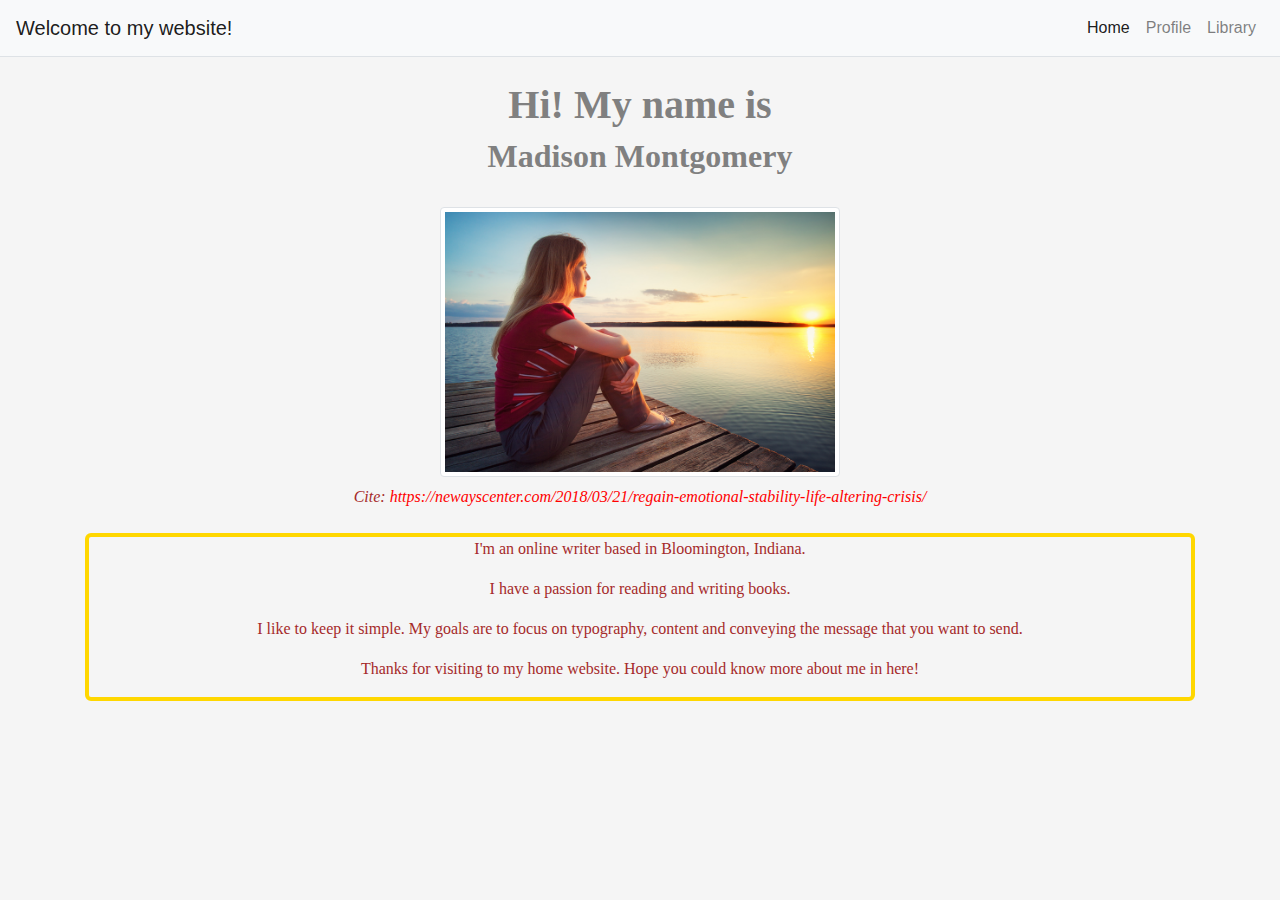
<file: public/index.html>
<!doctype html>
<html>
<head>
  <meta charset="utf-8">
        <meta name="viewport" content="width=device-width, initial-scale=1">
            <link rel="stylesheet" href="https://maxcdn.bootstrapcdn.com/bootstrap/4.3.1/css/bootstrap.min.css">
            <link rel="stylesheet" href="https://maxcdn.bootstrapcdn.com/font-awesome/4.3.0/css/font-awesome.min.css">
            <script src="https://ajax.googleapis.com/ajax/libs/jquery/3.4.1/jquery.min.js"></script>
            <!--jQuery CDN-->
            <script src="https://code.jquery.com/jquery-3.2.1.js"></script>

            <!--Compiled and minified JavaScript-->
            <script src="https://maxcdn.bootstrapcdn.com/bootstrap/3.3.7/js/bootstrap.min.js"></script>
  <title>Home</title>
  <link rel="stylesheet" href="css/site.css">
</head>

<body>
  <div id="page-content-wrapper container">
      <nav class="navbar navbar-expand-lg navbar-light bg-light border-bottom">
        <div class="collapse navbar-collapse" id="navbarSupportedContent">
          <a class="navbar-brand" href="index.html">Welcome to my website!</a>
          <ul class="navbar-nav ml-auto mt-10 mt-lg-10">
            <li class="nav-item active">
              <a class="nav-link" href="index.html">Home</a>
            </li>
            <li class="nav-item">
              <a class="nav-link" href="profile.html">Profile</a>
            </li>
            <li class="nav-item">
              <a class="nav-link" href="library.html">Library</a>
            </li>
          </ul>
        </div>
      </nav>
    </div>

    <div class="container">
    <div class="row">
      <div class="col-lg-12 text-center">
        <br>
        <h1><b>Hi! My name is</b></h1>
        <h2><b>Madison Montgomery</b></h2>
        <br>
        <a target="_blank" href="img/home.jpg">
      <img class="mx-auto mb-2 img-thumbnail" src="img/home.jpg" alt="" width="400" height="300">
      <br>
      </a>
          <cite>
            Cite:
            <a href="https://newayscenter.com/wp-content/uploads/2018/03/emotional_stability.jpg">
              https://newayscenter.com/2018/03/21/regain-emotional-stability-life-altering-crisis/
            </a>
          </cite>
        <br><br>
        <div id="main-box">
        <p>I'm an online writer based in Bloomington, Indiana.</p>
        <p>I have a passion for reading and writing books.</p>
        <p>I like to keep it simple. My goals are to focus on typography, content and conveying the message that you want to send.</p>
        <p>Thanks for visiting to my home website. Hope you could know more about me in here!</p>
      </div>
      </div>
    </div>
  </div>
          <br>
</body>
</html>
</file>
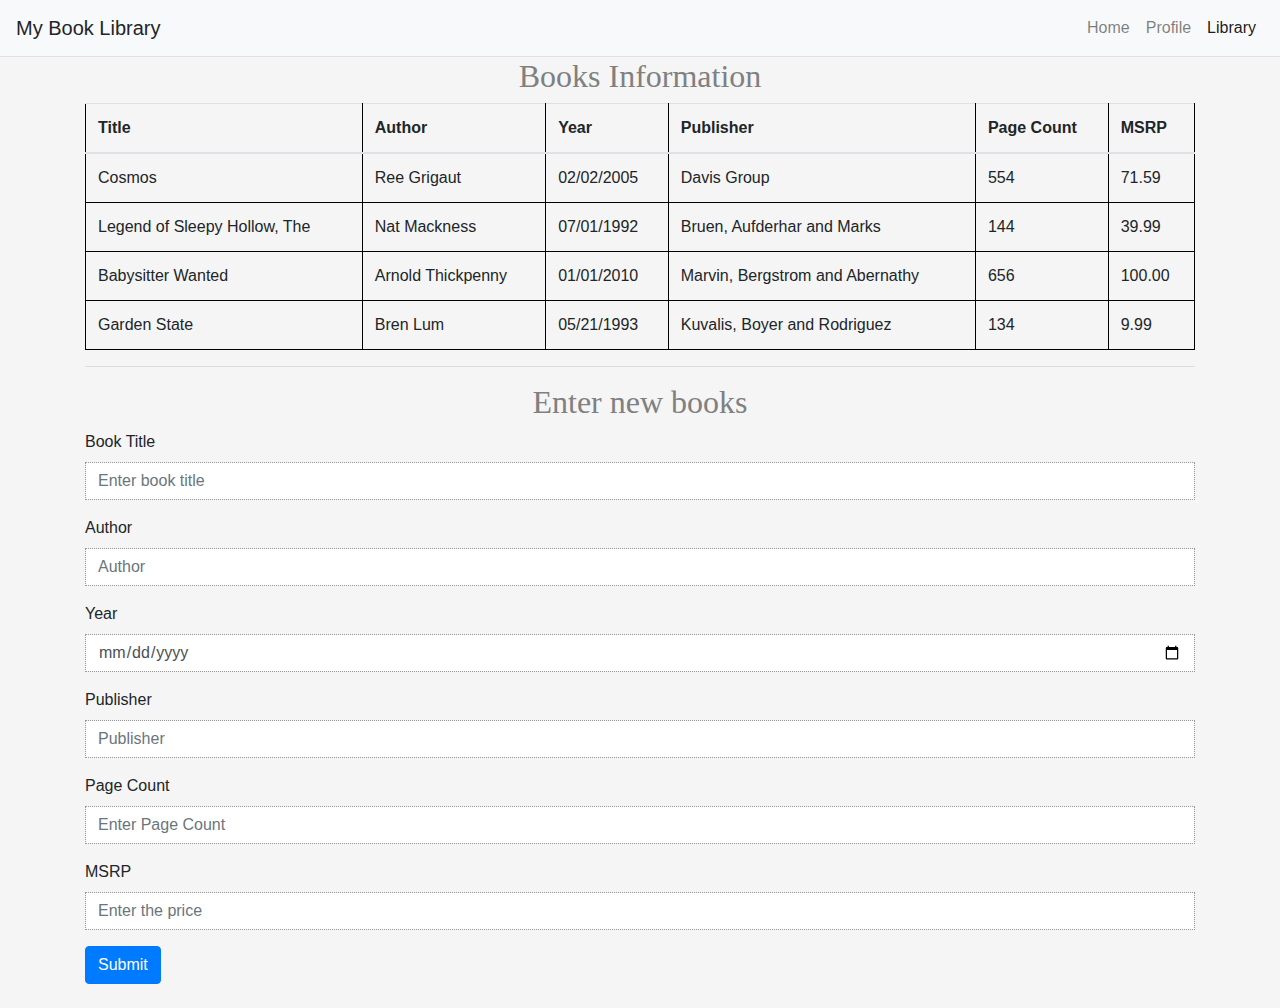
<file: public/library.html>
<!doctype html>
<html>
<head>
  <meta charset="utf-8">
        <meta name="viewport" content="width=device-width, initial-scale=1">
            <link rel="stylesheet" href="https://maxcdn.bootstrapcdn.com/bootstrap/4.3.1/css/bootstrap.min.css">
            <link rel="stylesheet" href="https://maxcdn.bootstrapcdn.com/font-awesome/4.3.0/css/font-awesome.min.css">
            <script src="https://ajax.googleapis.com/ajax/libs/jquery/3.4.1/jquery.min.js"></script>
            <!--jQuery CDN-->
            <script src="https://code.jquery.com/jquery-3.2.1.js"></script>

            <!--Compiled and minified JavaScript-->
            <script src="https://maxcdn.bootstrapcdn.com/bootstrap/3.3.7/js/bootstrap.min.js"></script>
  <title>Library</title>
  <link rel="stylesheet" href="css/site.css">
</head>

<body>
  <div id="page-content-wrapper container">
      <nav class="navbar navbar-expand-lg navbar-light bg-light border-bottom">
        <div class="collapse navbar-collapse" id="navbarSupportedContent">
          <a class="navbar-brand">My Book Library</a>
          <ul class="navbar-nav ml-auto mt-10 mt-lg-10">
            <li class="nav-item">
              <a class="nav-link" href="index.html">Home</a>
            </li>
            <li class="nav-item">
              <a class="nav-link" href="profile.html">Profile</a>
            </li>
            <li class="nav-item active">
              <a class="nav-link" href="library.html">Library</a>
            </li>
          </ul>
        </div>
      </nav>
    </div>
    <div class="container">
      <h2 class="text-center">Books Information</h2>
        <table class="table">
          <thead>
    <tr><th>Title</th><th>Author</th><th>Year</th><th>Publisher</th><th>Page Count</th><th>MSRP</th></tr></thead>
    <tbody>
    <tr><td>Cosmos</td><td>Ree Grigaut</td><td>02/02/2005</td><td>Davis Group</td><td>554</td><td>71.59</td></tr>
    <tr><td>Legend of Sleepy Hollow, The</td><td>Nat Mackness</td><td>07/01/1992</td><td>Bruen, Aufderhar and Marks</td><td>144</td><td>39.99</td></tr>
    <tr><td>Babysitter Wanted</td><td>Arnold Thickpenny</td><td>01/01/2010</td><td>Marvin, Bergstrom and Abernathy</td><td>656</td><td>100.00</td></tr>
    <tr><td>Garden State</td><td>Bren Lum</td><td>05/21/1993</td><td>Kuvalis, Boyer and Rodriguez</td><td>134</td><td>9.99</td></tr>
    </tbody>
</table>
<hr>
<h2 class="text-center">Enter new books</h2>
<form>
  <div class="form-group">
    <label for="booktitle">Book Title</label>
    <input type="text" class="form-control" id="booktitle" placeholder="Enter book title">
  </div>
  <div class="form-group">
    <label for="author">Author</label>
    <input type="text" class="form-control" id="author" placeholder="Author">
  </div>
  <div class="form-group">
    <label for="year">Year</label>
    <input type="date" class="form-control" id="year">
  </div>
  <div class="form-group">
    <label for="publisher">Publisher</label>
    <input type="text" class="form-control" id="publisher" placeholder="Publisher">
  </div>
  <div class="form-group">
    <label for="pagecount">Page Count</label>
    <input type="number" class="form-control" id="pagecount" placeholder="Enter Page Count">
  </div>
  <div class="form-group">
    <label for="msrp">MSRP</label>
    <input type="number" class="form-control" min="0.01" id="msrp" placeholder="Enter the price  ">
  </div>
  <button type="submit" class="btn btn-primary">Submit</button>
</form>
<br>
      </div>
</body>
</html>
</file>
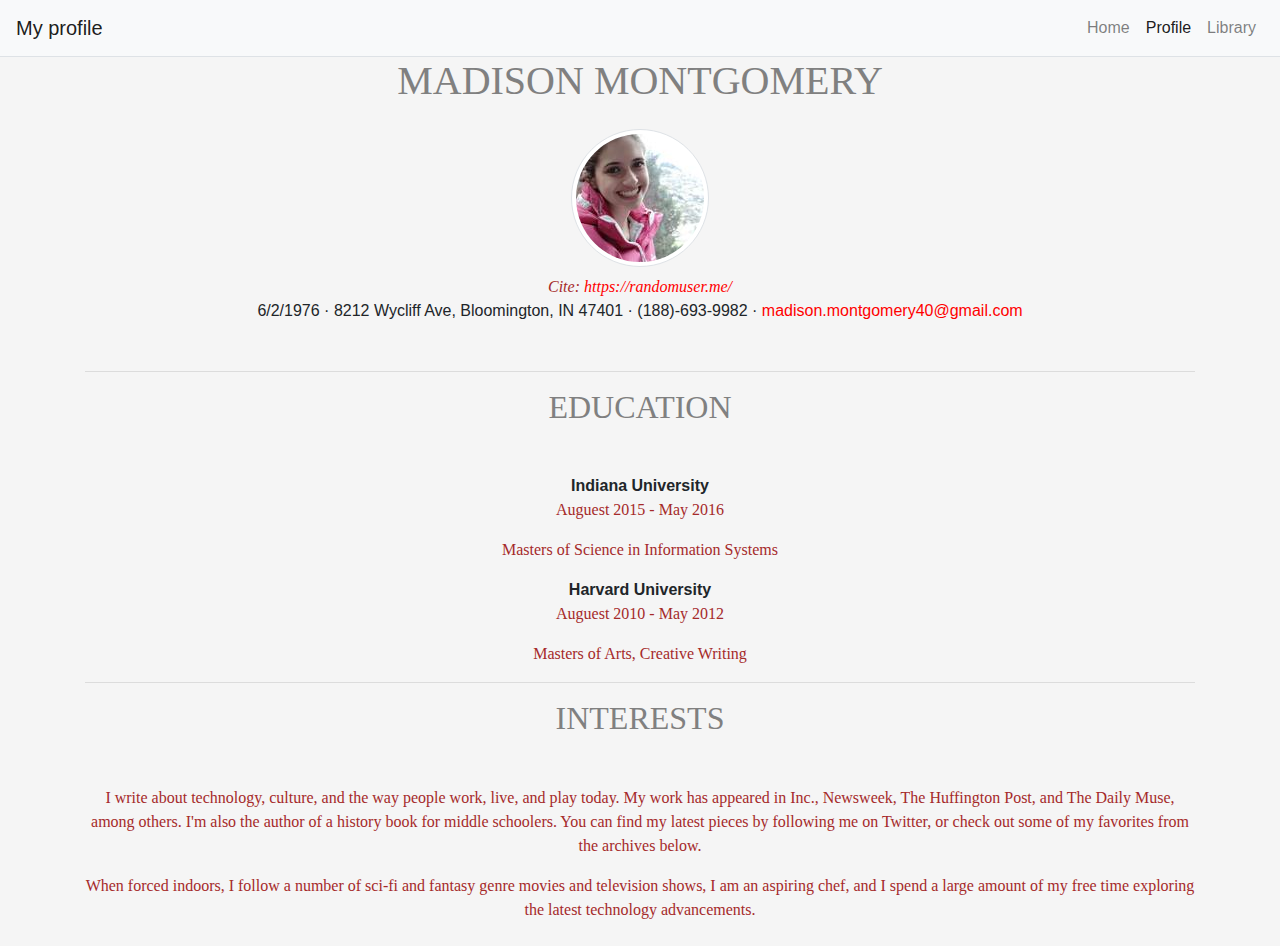
<file: public/profile.html>
<!doctype html>
<html>
<head>
  <meta charset="utf-8">
        <meta name="viewport" content="width=device-width, initial-scale=1">
            <link rel="stylesheet" href="https://maxcdn.bootstrapcdn.com/bootstrap/4.3.1/css/bootstrap.min.css">
            <link rel="stylesheet" href="https://maxcdn.bootstrapcdn.com/font-awesome/4.3.0/css/font-awesome.min.css">
            <script src="https://ajax.googleapis.com/ajax/libs/jquery/3.4.1/jquery.min.js"></script>
            <!--jQuery CDN-->
            <script src="https://code.jquery.com/jquery-3.2.1.js"></script>

            <!--Compiled and minified JavaScript-->
            <script src="https://maxcdn.bootstrapcdn.com/bootstrap/3.3.7/js/bootstrap.min.js"></script>
  <title>Profile</title>
  <link rel="stylesheet" href="css/site.css">
</head>

<body>
  <div id="page-content-wrapper container">
      <nav class="navbar navbar-expand-lg navbar-light bg-light border-bottom">
        <div class="collapse navbar-collapse" id="navbarSupportedContent">
          <a class="navbar-brand" href=" ">My profile</a>
          <ul class="navbar-nav ml-auto mt-10 mt-lg-10">
            <li class="nav-item">
              <a class="nav-link" href="index.html">Home</a>
            </li>
            <li class="nav-item active">
              <a class="nav-link" href="profile.html">Profile</a>
            </li>
            <li class="nav-item">
              <a class="nav-link" href="library.html">Library</a>
            </li>
          </ul>
        </div>
      </nav>
    </div>

    <div class="container">
    <div class="row">
      <div class="col-lg-12 text-center">
        <h1 class="heading mb-0">MADISON MONTGOMERY
        </h1>
        <br>
        <span class="d-none d-lg-block">
          <a target="_blank" href="img/headshot.jpg">
        <img class="img-fluid img-profile rounded-circle mx-auto mb-2 img-thumbnail" src="img/headshot.jpg" alt="">
        </a>
        <br>
        <cite>Cite: <a href="https://randomuser.me/">https://randomuser.me/</a></cite>
      </span>
        <div class="subheading mb-5">6/2/1976 · 8212 Wycliff Ave, Bloomington, IN 47401 · (188)-693-9982 ·
          <a href="mailto:madison.montgomery40@gmail.com">madison.montgomery40@gmail.com</a>
        </div>
        <hr>
        <div class="w-100">
        <h2 class="mb-5">EDUCATION</h2>
        <div class="mb-0"><b>Indiana University</b></div>
        <p>Auguest 2015 - May 2016</p>
        <p>Masters of Science in Information Systems</p>
        <div class="mb-0"><b>Harvard University</b>
        </div>
        <p>Auguest 2010 - May 2012</p>
        <p>Masters of Arts, Creative Writing</p>
      </div>
        <hr>
        <div class="w-100">
        <h2 class="mb-5">INTERESTS</h2>
        <p>I write about technology, culture, and the way people work, live, and play today.
          My work has appeared in Inc., Newsweek, The Huffington Post, and The Daily Muse, among others.
          I'm also the author of a history book for middle schoolers. You can find my latest pieces by following me on Twitter,
          or check out some of my favorites from the archives below.</p>
        <p class="mb-0">When forced indoors, I follow a number of sci-fi and fantasy genre movies and television shows,
          I am an aspiring chef, and I spend a large amount of my free time exploring the latest technology advancements.</p>
      </div>
      <br>
      </div>
    </div>
  </div>
</body>
</html>
</file>
<file: public/css/site.css>
body {
  background: url("../img/background.png");
}

p, cite {
  font-family: "Garamond";
  color: brown;
  font-size: 16px;
}
h1, h2 {
  font-family: "Georgia";
  color: grey;
}

table, th, td {
  border: 1px solid black;
}

tr:hover {background-color: #ffffff;}

.form-control{
  border: 1px dotted #999;
  border-radius: 0;
  -webkit-appearance: none;
}

#main-box {
  border: 4px solid gold;
  border-radius: 6px;
  font-size: 16px;
}
a:link {
  color: red;
}
</file>
